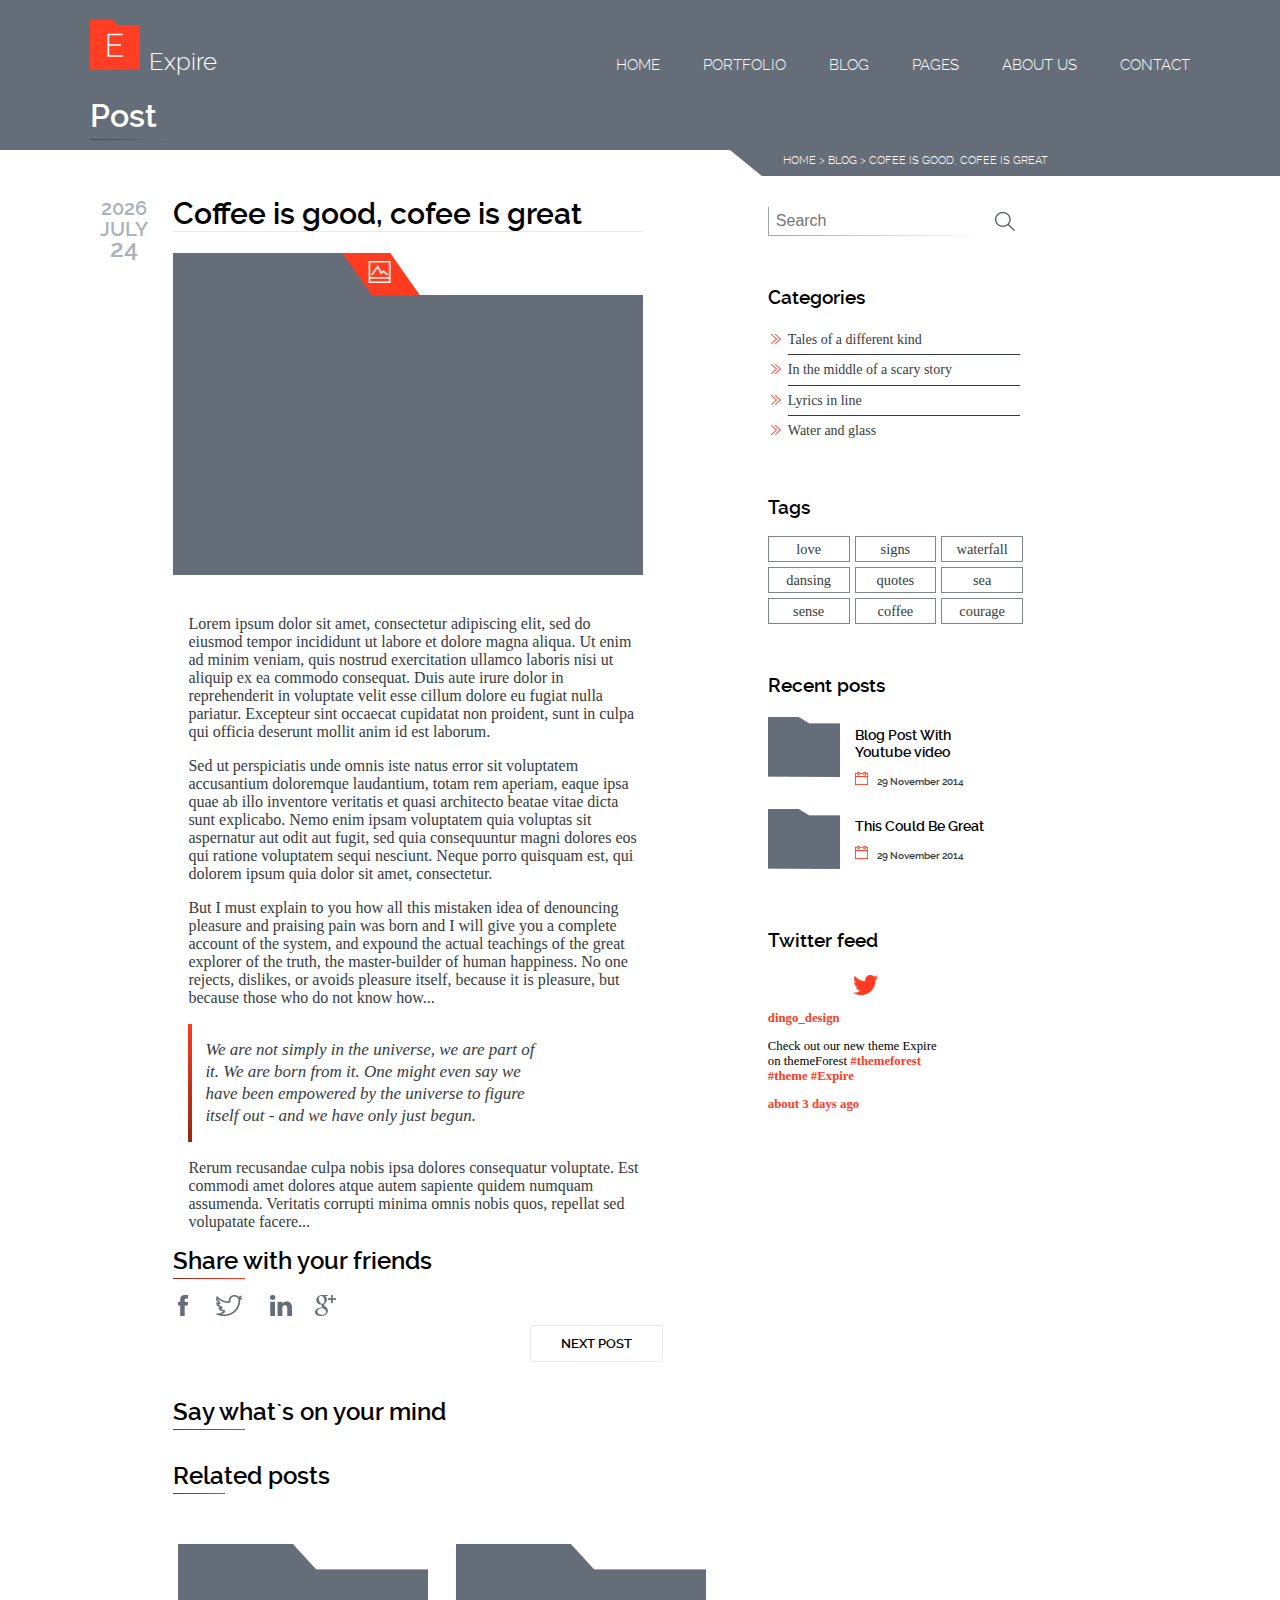
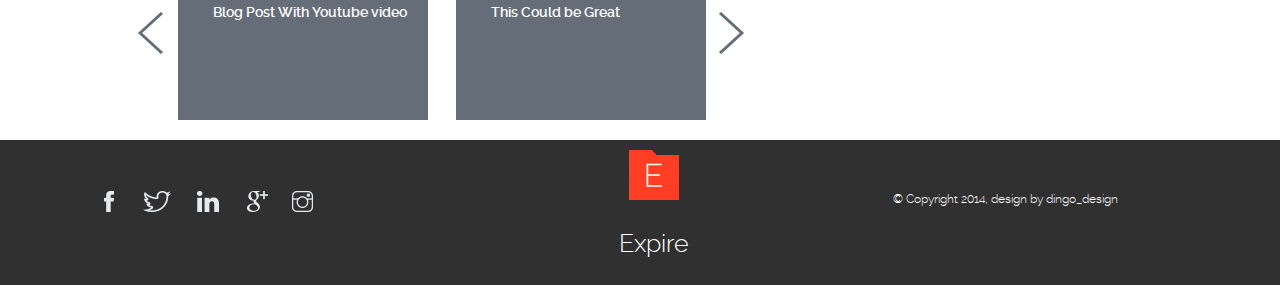
<file: project1/index.html>
<!DOCTYPE html>
<html lang="en">
<head>
	<meta charset="UTF-8">
	<title>Expire</title>
	<link rel="stylesheet" href="css/normalize.css">
	<link rel="stylesheet" href="css/style.css">
	<script src="http://code.jquery.com/jquery-1.7.1.min.js"></script>
	<script src="js/script1.js"></script>
	<script src="js/script2.js"></script>
	<script src="js/script3.js"></script>
</head>
<body>
<header>
    <div class="contHead">
        <div class="logo">
            <img src="img/logo.png">
            <span>Expire</span>
        </div>
        <div class="search">
            <input type="search" name="q" placeholder="Search">
            <input type="submit" value="">
        </div>
        <div class="menu">
            <ul>
                <li><a href="#">HOME</a></li>
                <li><a href="#">PORTFOLIO</a></li>
                <li><a href="#">BLOG</a></li>
                <li><a href="#">PAGES</a></li>
                <li><a href="#">ABOUT US</a></li>
                <li><a href="#">CONTACT</a></li>
            </ul>
        </div>

        <div class="post">
            <h1>Post</h1>
        </div>
    </div>
</header>
    <div class="contWay">
        <div class="way">
            <div class="angle1"></div>
            <span> HOME > BLOG > COFEE IS GOOD, COFEE IS GREAT</span>
        </div>
    </div>

    <!-- CONTENT -->

<div class="conteinerCont">

		<div class="date"></div>
	<div class="content">
    
        <div id="tabs">
        	<h1 class="headTab">Coffee is good, cofee is great</h1>
         <div class="tabCont">
        	<div id="grayCol" class="tab active"></div>
        	<div id="redImg" class="tab">
        	<img src="img/tabImg.png">
        	</div>
        	<div class="fileCont">
        		<img class="coffee" src="img/coffee.png">
        	</div>
        	<div class="tabContent">
        	<p>Lorem ipsum dolor sit amet, consectetur adipiscing elit, sed do eiusmod tempor incididunt ut labore et dolore magna aliqua. Ut enim ad minim veniam, quis nostrud exercitation ullamco laboris nisi ut aliquip ex ea commodo consequat. Duis aute irure dolor in reprehenderit in voluptate velit esse cillum dolore eu fugiat nulla pariatur. Excepteur sint occaecat cupidatat non proident, sunt in culpa qui officia deserunt mollit anim id est laborum.</p>
        	<p>Sed ut perspiciatis unde omnis iste natus error sit voluptatem accusantium doloremque laudantium, totam rem aperiam, eaque ipsa quae ab illo inventore veritatis et quasi architecto beatae vitae dicta sunt explicabo. Nemo enim ipsam voluptatem quia voluptas sit aspernatur aut odit aut fugit, sed quia consequuntur magni dolores eos qui ratione voluptatem sequi nesciunt. Neque porro quisquam est, qui dolorem ipsum quia dolor sit amet, consectetur.</p>
        	<p class="close">But I must explain to you how all this mistaken idea of denouncing pleasure and praising pain was born and I will give you a complete account of the system, and expound the actual teachings of the great explorer of the truth, the master-builder of human happiness. No one rejects, dislikes, or avoids pleasure itself, because it is pleasure, but because those who do not know how...</p>
        	<p class="leftLine">We are not simply in the universe, we are part of it. We are born from it. One might even say we have been empowered by the universe to figure itself out - and we have only just begun.</p>
        	<p>Rerum recusandae culpa nobis ipsa dolores consequatur voluptate. Est commodi amet dolores atque autem sapiente quidem numquam assumenda. Veritatis corrupti minima omnis nobis quos, repellat sed volupatate facere...</p>
        	</div>
        	<div class="sprite">
        		<h1 class="chatHead">Share with your friends</h1>
        		<p class="gradient"></p>
        		<ul class="spriteCont">
        			<li><a class="facebook" href="#"></a></li>
        			<li><a class="twitter" href="#"></a></li>
        			<li><a class="linkedin" href="#"></a></li>
        			<li><a class="google" href="#"></a></li>
        		</ul>
        	</div>
        	<div class="butt">
        		<a href="#" class="button1">NEXT POST</a> 		
        	</div>
        </div>
        </div>
        <div class="chat">
        	<h1>Say what`s on your mind</h1>
        	<p class="gradient"></p>
        </div>
        <div class="sliderWrap">
            <h1>Related posts</h1>
            <p class="gradient"></p>
        </div>
</div>


	<div class="sidebar">
		<div class="search">
			<input type="search" name="q" placeholder="Search">
			<input type="submit" value="">
		</div>
		<div class="categories">
			<h1>Categories</h1>
			<ul>
			<li>Tales of a different kind</li>
			<li>In the middle of a scary story</li>
			<li>Lyrics in line</li>
			<li class="last">Water and glass</li>
			</ul>
		</div>
		<div class="tags">
			<h1>Tags</h1>
			<div class="contTag">
				<div class="item"><a href="#">love</a></div>
				<div class="item"><a href="#">signs</a></div>
				<div class="item"><a href="#">waterfall</a></div>
				<div class="item"><a href="#">dansing</a></div>
				<div class="item"><a href="#">quotes</a></div>
				<div class="item"><a href="#">sea</a></div>
				<div class="item"><a href="#">sense</a></div>
				<div class="item"><a href="#">coffee</a></div>
				<div class="item"><a href="#">courage</a></div>
			</div>
		</div>
		<div class="recentPosts">
			<h1>Recent posts</h1>
			<div class="postP">
			<img class="folder" src="img/folder.png">
			<div class="postCont">
				<h1><a href="#">Blog Post With Youtube video</a></h1>
				<img src="img/calendar.png">
                <span class="datePost">29 November 2014</span>
            </div>
			</div>
			<div class="postP">
			<img class="folder" src="img/folder.png">
			<div class="postCont">
				<h1><a href="#">This Could Be Great</a></h1>
				<img src="img/calendar.png">
                <span class="datePost">29 November 2014</span>
            </div>
			</div>
		</div>
		<div class="twFeed">
			<h1>Twitter feed</h1>
			<img src="img/twitFeed.png">
			<p  class="redTxt">dingo_design</p>
			<p class="Txt">Check out our new theme Expire on themeForest <a class="redTxt" href="#">#themeforest</a><a class="redTxt" href="#"> #theme</a><a class="redTxt" href="#"> #Expire</a></p>
			<p  class="redTxt">about 3 days ago</p>
		</div>
	</div>
</div>

<!--         <div class="sliderWrap">
            <h1>Related posts</h1>
            <p class="gradient"></p> -->
            <div class="contSlide">
<div class="slider">
  <div class="slide-list">
    <div class="slide-wrap">

            <div class="slide-item">
              <p>Blog Post With Youtube video</p>
              <img class="imG" src="img/folder2.png" alt="">
              <div class="nesting"><div class="angleNes">
                  <li><a class="link" href="#"></a></li>
                <li><a class="speak" href="#"></a></li>
                <li><a class="send" href="#"></a></li>
              <div class="angle"></div></div></div>
            </div>

            <div class="slide-item">
            <p>This Could be Great</p>              
            <img class="imG" src="img/folder2.png" alt="">
            <div class="nesting"><div class="angleNes">
            <li><a class="link" href="#"></a></li>
            <li><a class="speak" href="#"></a></li>
            <li><a class="send" href="#"></a></li>
            <div class="angle"></div>
            </div></div>
            </div>

            <div class="slide-item">
            <p>Lorem ipsum dolor</p>
            <img class="imG" src="img/folder2.png" alt="">
            <div class="nesting"><div class="angleNes">
            <li><a class="link" href="#"></a></li>
            <li><a class="speak" href="#"></a></li>
            <li><a class="send" href="#"></a></li>
            <div class="angle"></div></div></div>
            </div>

            <div class="slide-item">
            <p>Eos repellat, hic</p>              
            <img class="imG" src="img/folder2.png" alt="">
            <div class="nesting"><div class="angleNes">
            <li><a class="link" href="#"></a></li>
            <li><a class="speak" href="#"></a></li>
            <li><a class="send" href="#"></a></li>
            <div class="angle"></div>
            </div></div>
            </div>

            <div class="slide-item">
            <p>A cumque explicabo itaque</p>
            <img class="imG" src="img/folder2.png" alt="">
            <div class="nesting"><div class="angleNes">
            <li><a class="link" href="#"></a></li>
            <li><a class="speak" href="#"></a></li>
            <li><a class="send" href="#"></a></li>
            <div class="angle"></div></div></div>
            </div>

            <div class="slide-item">
            <p>Tenetur laudantium est</p>             
            <img class="imG" src="img/folder2.png" alt="">
            <div class="nesting"><div class="angleNes">
            <li><a class="link" href="#"></a></li>
            <li><a class="speak" href="#"></a></li>
            <li><a class="send" href="#"></a></li>
            <div class="angle"></div>
            </div></div>
            </div>   
    </div>
    <div class="clear"></div>
  </div>
  <div name="prev" class="navy prev-slide"></div>
  <div name="next" class="navy next-slide"></div>
    </div>
    </div>
<!--     </div> -->

	<div class="footer">
		<div class="footerCont">
			<div class="sprite2">
				<ul class="contSpr2">
					<li><a class="facebook2" href="#"></a></li>
					<li><a class="twitter2" href="#"></a></li>
					<li><a class="linkedin2" href="#"></a></li>
					<li><a class="google2" href="#"></a></li>
					<li><a class="instagram" href="#"></a></li>
				</ul>
			</div>
			<div class="logotype">
				<img src="img/logo.png">
				<p>Expire</p>
			</div>
			<div class="copyRight">
				<p>&copy Copyright 2014, design by dingo_design</p>
			</div>
		</div>
	</div>


</body>
</html>
</file>
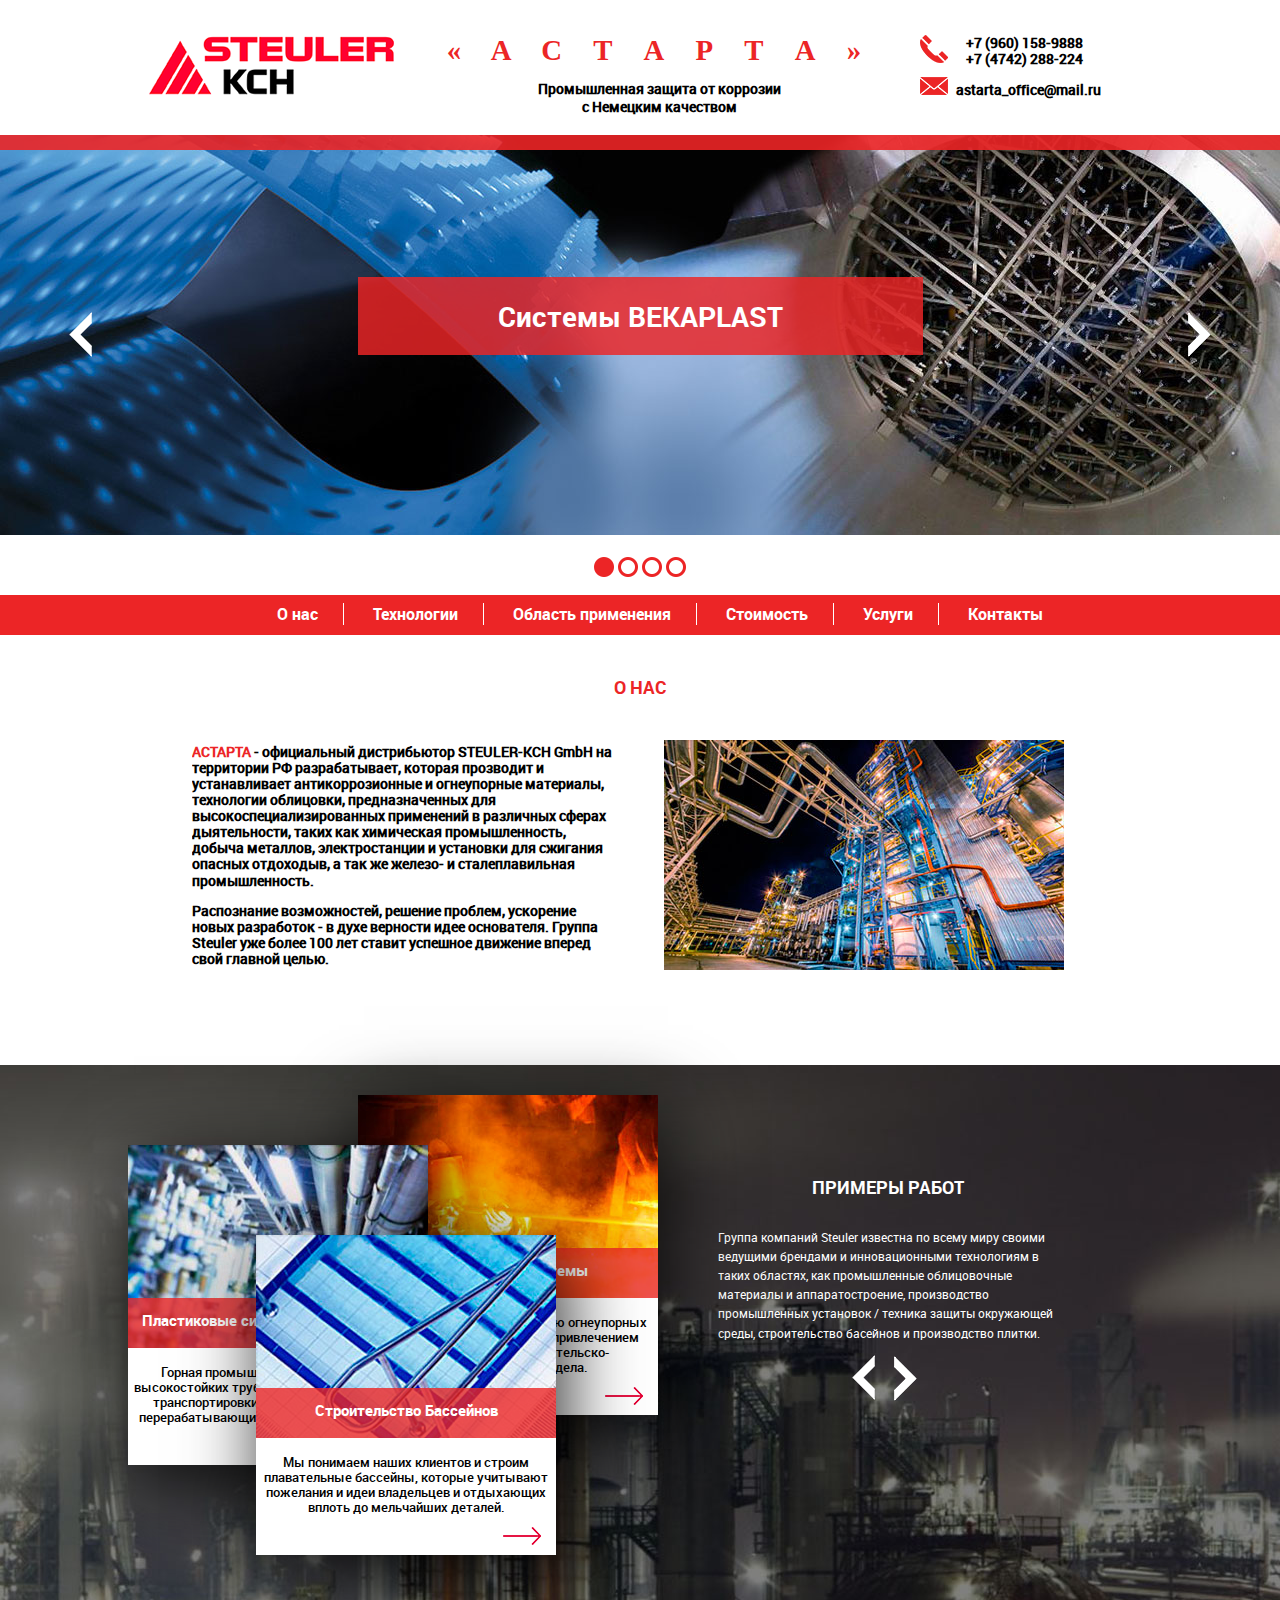
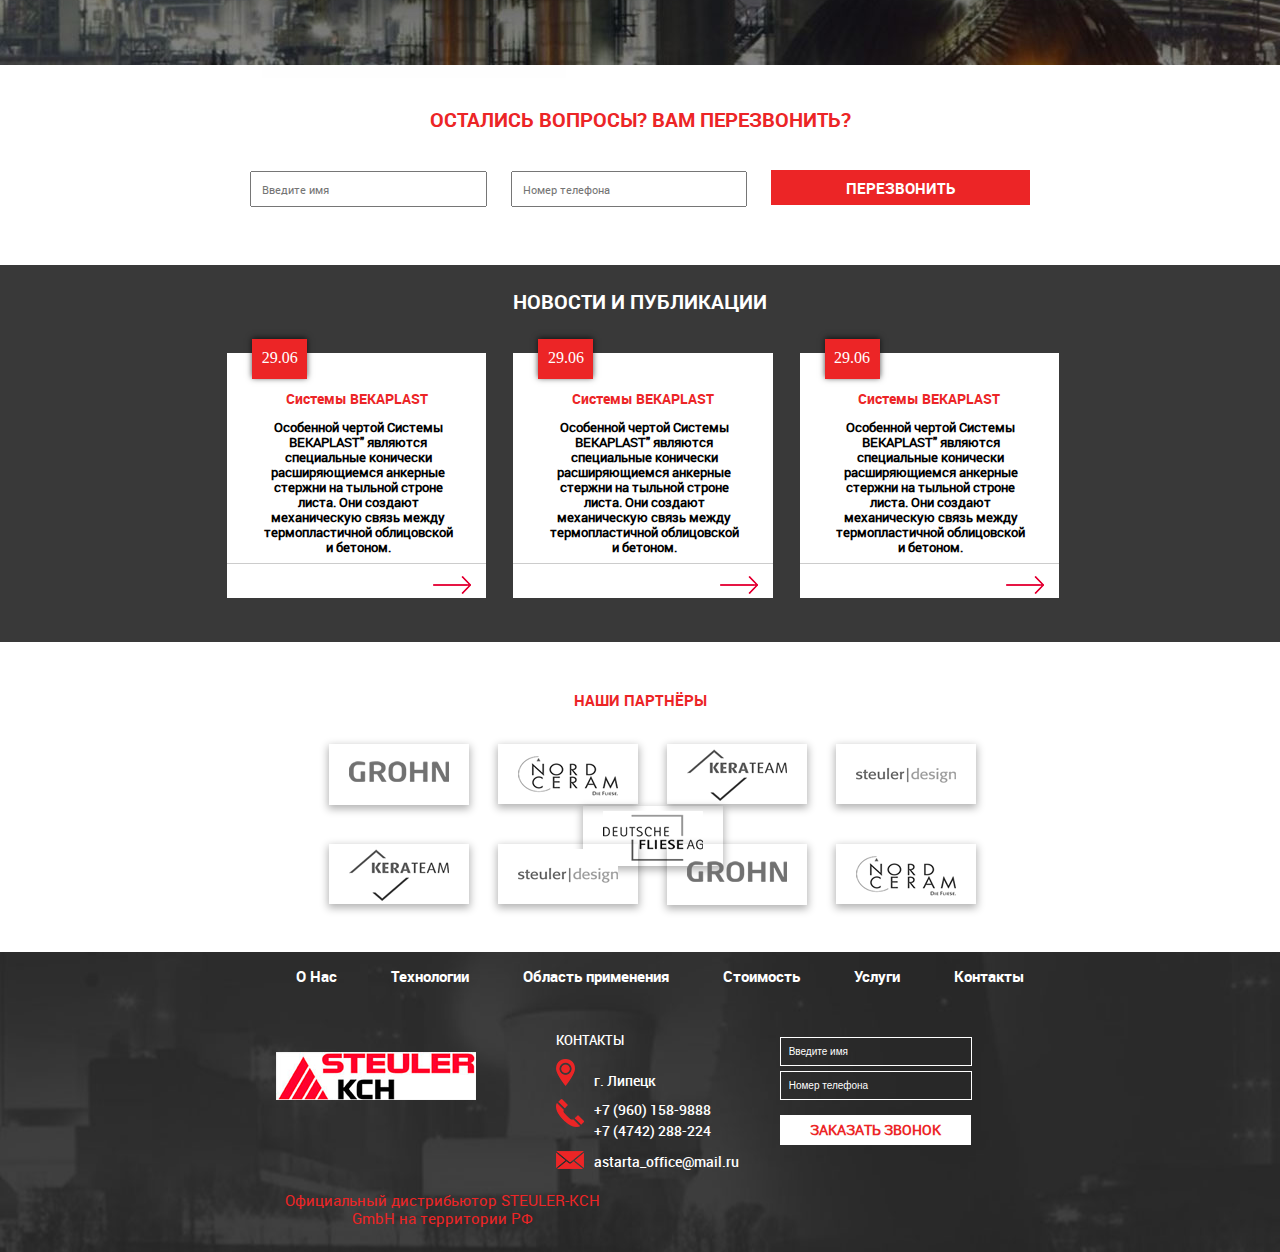
<file: project2/index.html>
<!DOCTYPE html>
<html lang="en">
<head>
	<meta charset="UTF-8">
	<title>Астарта</title>
	<link rel="stylesheet" type="text/css" href="css/normalize.css">
	<link rel="stylesheet" type="text/css" href="css/style.css">
	<script src="js/jquery-1.7.2.min.js"></script>
	<script src="js/script.js" type="text/javascript"></script>
	<script src="js/script1.js" type="text/javascript"></script>
</head>
<body>

<div class="conteiner">

   <header>
   	   <div class="logo">
   	   	   <img src="img/logo.png" alt="logotype">
   	   </div>

   	   <div class="company">
   	   <h1>&laquo; A С Т А Р Т А &raquo;</h1>
   	   	<p>Промышленная защита от коррозии</p>
   	   	<p>с Немецким качеством</p>
   	   </div>

   	   <div class="contact">
        
        <div class="phone">
        <img src="img/phone.png" alt="phone">
   	   	<span>+7 (960) 158-9888</span><br>
   	   	<span>+7 (4742) 288-224</span>
   	   	</div>

   	   	<div class="post">
   	   	    <img src="img/post.png" alt="post">
   	   		<span>astarta_office@mail.ru</span>
   	   	</div>

   	   </div>
   </header>


<div class="wrap-banner">
   <div class="banner">
   <div class="redLine"></div>

   <div id="slider-wrap">
	<div id="slider">
		<div class="slide"><a href="#" class="butt">Системы BEKAPLAST</a></div>
		<div class="slide"><a href="#" class="butt">Самонесущий свод STEULER</a></div>
		<div class="slide"><a href="#" class="butt">Плиточные облицовки, футеровка</a></div>
		<div class="slide"><a href="#" class="butt">Системы BEKAPLAST</a></div>
	</div>

</div>
</div>

   </div>

   <div class="content">
   	    <div class="menu">
   	    	<ul>
   	    		<li><a href="#">О нас</a></li>
   	    		<li><a href="#">Технологии</a></li>
   	    		<li><a href="#">Область применения</a></li>
   	    		<li><a href="#">Стоимость</a></li>
   	    		<li><a href="#">Услуги</a></li>
   	    		<li><a href="#" class="cont">Контакты</a></li>
   	    	</ul>
   	    </div>

   	    <div class="text">
   	    	<h1>О НАС</h1>
   	        <div class="about">
   	    	<p><span>АСТАРТА</span> - официальный дистрибьютор STEULER-KCH GmbH на территории РФ разрабатывает, которая прозводит и устанавливает антикоррозионные и огнеупорные материалы, технологии облицовки, предназначенных для высокоспециализированных применений в различных сферах дыятельности, таких как химическая промышленность, добыча металлов, электростанции и установки для сжигания опасных отдоходыв, а так же железо- и сталеплавильная промышленность.</p>
   	    	<p>Распознание возможностей, решение проблем, ускорение новых разработок - в духе верности идее основателя. Группа Steuler уже более 100 лет ставит успешное движение вперед свой главной целью.</p>
   	    	</div>

         <div class="image">	
   	    	<img src="img/about.jpg" alt="about">
   	    </div>
   	    </div>
   </div>


   <div class="examples">
   

  <div class="contInfo">

   <div class="samples">
   	   
   	   <div class="block" id="sample1">
   	      <img src="img/image1.jpg" alt="pool" class="exmp">
   	   	  <h1>Строительство Бассейнов</h1>
   	   	  <p>Мы понимаем наших клиентов и строим плавательные бассейны, которые учитывают пожелания и идеи владельцев и отдыхающих вплоть до мельчайших деталей.</p>
   	   	   <div class="arrow">
               <img src="img/rightArrow.png" alt="arrow">
   	   	   <a href="#"><p>Подробнее</p></a>
   	   	   </div>
   	   </div>
   	   <div class="block" id="sample2">
   	      <img src="img/image2.jpg" alt="imageSystem" class="exmp">
   	   	  <h1>Пластиковые системы трубопроводов</h1>
   	   	  <p>Горная промышленность нуждается в высокостойких трубопроводных системах для транспортировки кислот, использумых в перерабатывающих и складкий помещениях.</p>
   	   	   <div class="arrow">
   	   	   <img src="img/rightArrow.png" alt="arrow">
   	   	   <a href="#"><p>Подробнее</p></a>
   	   	   </div>   	   	  
   	   </div>
   	   <div class="block" id="sample3">
   	      <img src="img/image3.jpg" alt="fireSystem" class="exmp">
   	   	  <h1>Огнеупорные системы</h1>
   	   	  <p>Сложные решения по созданию огнеупорных систем разрабатываются с привлечением собственного исследовательско-конструкторского отдела.</p>
   	   	   <div class="arrow">
   	   	   <img src="img/rightArrow.png" alt="arrow">
   	   	   <a href="#"><p>Подробнее</p></a>
   	   	   </div>   	   	  
   	   </div>
   </div>



   <div class="information">
   	    <h1>ПРИМЕРЫ РАБОТ</h1>
   	    <p>Группа компаний Steuler известна по всему миру своими ведущими брендами и инновационными технологиям в таких областях, как промышленные облицовочные материалы и аппаратостроение, производство промышленных установок / техника защиты окружающей среды, строительство басейнов и производство плитки.</p>

   	       <div class="control">
   	   <div id="prev-btn"></div>
   	   <div id="next-btn"></div>
   </div>
   	</div>

   	</div>

   </div>

   <div class="question">
   <h1>ОСТАЛИСЬ ВОПРОСЫ? ВАМ ПЕРЕЗВОНИТЬ?</h1>
   	<input type="text" placeholder="Введите имя">
   	<input type="text" placeholder="Номер телефона">
   	<a href="#" class="butt2">ПЕРЕЗВОНИТЬ</a>
   </div>

<div class="bgNews">
   <div class="news">
       <h1>НОВОСТИ И ПУБЛИКАЦИИ</h1>
   	   <div class="article" id="first">
   	   <div class="date"><p>29.06</p></div>
   	   	   <h2>Системы BEKAPLAST</h2>
   	   	   <p class="newsTxt">Особенной чертой Системы BEKAPLAST" являются специальные конически расширяющиемся анкерные стержни на тыльной строне листа. Они создают механическую связь между термопластичной облицовской и бетоном.</p>
   	   	   <div class="arrow">
   	   	   <img src="img/rightArrow.png" alt="arrow">
   	   	   <a href="#"><p>Подробнее</p></a>
   	   	   </div>
   	   </div>
   	   <div class="article">
   	   <div class="date"><p>29.06</p></div>
   	   	   <h2>Системы BEKAPLAST</h2>
   	   	   <p class="newsTxt">Особенной чертой Системы BEKAPLAST" являются специальные конически расширяющиемся анкерные стержни на тыльной строне листа. Они создают механическую связь между термопластичной облицовской и бетоном.</p>
  	   	   <div class="arrow">
   	   	   <img src="img/rightArrow.png" alt="arrow">
   	   	   <a href="#"><p>Подробнее</p></a>
   	   	   </div>
   	   </div>
   	   <div class="article">
   	   <div class="date"><p>29.06</p></div>
   	   	   <h2>Системы BEKAPLAST</h2>
   	   	   <p class="newsTxt">Особенной чертой Системы BEKAPLAST" являются специальные конически расширяющиемся анкерные стержни на тыльной строне листа. Они создают механическую связь между термопластичной облицовской и бетоном.</p>
   	   	   <div class="arrow">
   	   	   <img src="img/rightArrow.png" alt="arrow">
   	   	   <a href="#"><p>Подробнее</p></a>
   	   	   </div>
   	   </div>
   </div>
 </div>

 <div class="partners">
    <h1>НАШИ ПАРТНЁРЫ</h1>

    <div class="firstStr">
 	<div class="part part_on">
 		<a href="#"><img src="img/partner1.png" alt="partner1"></a>
 	</div>
 	<div class="part">
 		<a href="#"><img src="img/partner2.png" alt="partner2"></a>
 	</div>
 	<div class="part">
 		<a href="#"><img src="img/partner3.png" alt="partner3"></a>
 	</div>
 	<div class="part">
 		<a href="#"><img src="img/partner4.png" alt="partner4"></a>
 	</div>
 	<div class="part">
 		<a href="#"><img src="img/partner5.png" alt="partner5"></a>
 	</div>
 	</div>

 	<div class="secondStr">
  	<div class="part">
 		<a href="#"><img src="img/partner3.png" alt="partner3"></a>
 	</div>
   	<div class="part">
 		<a href="#"><img src="img/partner4.png" alt="partner4"></a>
 	</div>
 	<div class="part part_on">
 		<a href="#"><img src="img/partner1.png" alt="partner1"></a>
 	</div> 
  	<div class="part">
 		<a href="#"><img src="img/partner2.png" alt="partner2"></a>
 	</div>
 	</div>
 </div>

 <footer>
 <div class="contFoot">
 	<div class="menu2">
 		<ul>
 			<li><a href="#">О Нас</a></li>
 			<li><a href="#">Технологии</a></li>
 			<li><a href="#">Область применения</a></li>
 			<li><a href="#">Стоимость</a></li>
 			<li><a href="#">Услуги</a></li>
 			<li><a href="#">Контакты</a></li>
 		</ul>
 	</div>

 	<div class="logotype">
 		<img src="img/logo1.png" alt="logotype">
 	</div>

 	<div class="conta">
 		<h2>КОНТАКТЫ</h2>
 		<div class="info0">
 		<img src="img/place.png" alt="place">
 		<span>г. Липецк</span>
 		</div>
 		<div class="info">
 		<img src="img/phone.png" alt="phone">
 		<span>+7 (960) 158-9888</span><br>
 		<span>+7 (4742) 288-224</span>
 		</div>
 		<div class="info">
 		<img src="img/post.png" alt="post">
 		<span>astarta_office@mail.ru</span>
 		</div>
 	</div>

 	<div class="form">
 		<input type="text" placeholder="Введите имя">
 		<input type="text" placeholder="Номер телефона">
 		<a href="#" class="butt3">ЗАКАЗАТЬ ЗВОНОК</a>
 	</div>

 	<p>Официальный дистрибьютор STEULER-KCH GmbH на территории РФ</p>
 	</div>
 </footer>

</div>

</body>
</html>
</file>
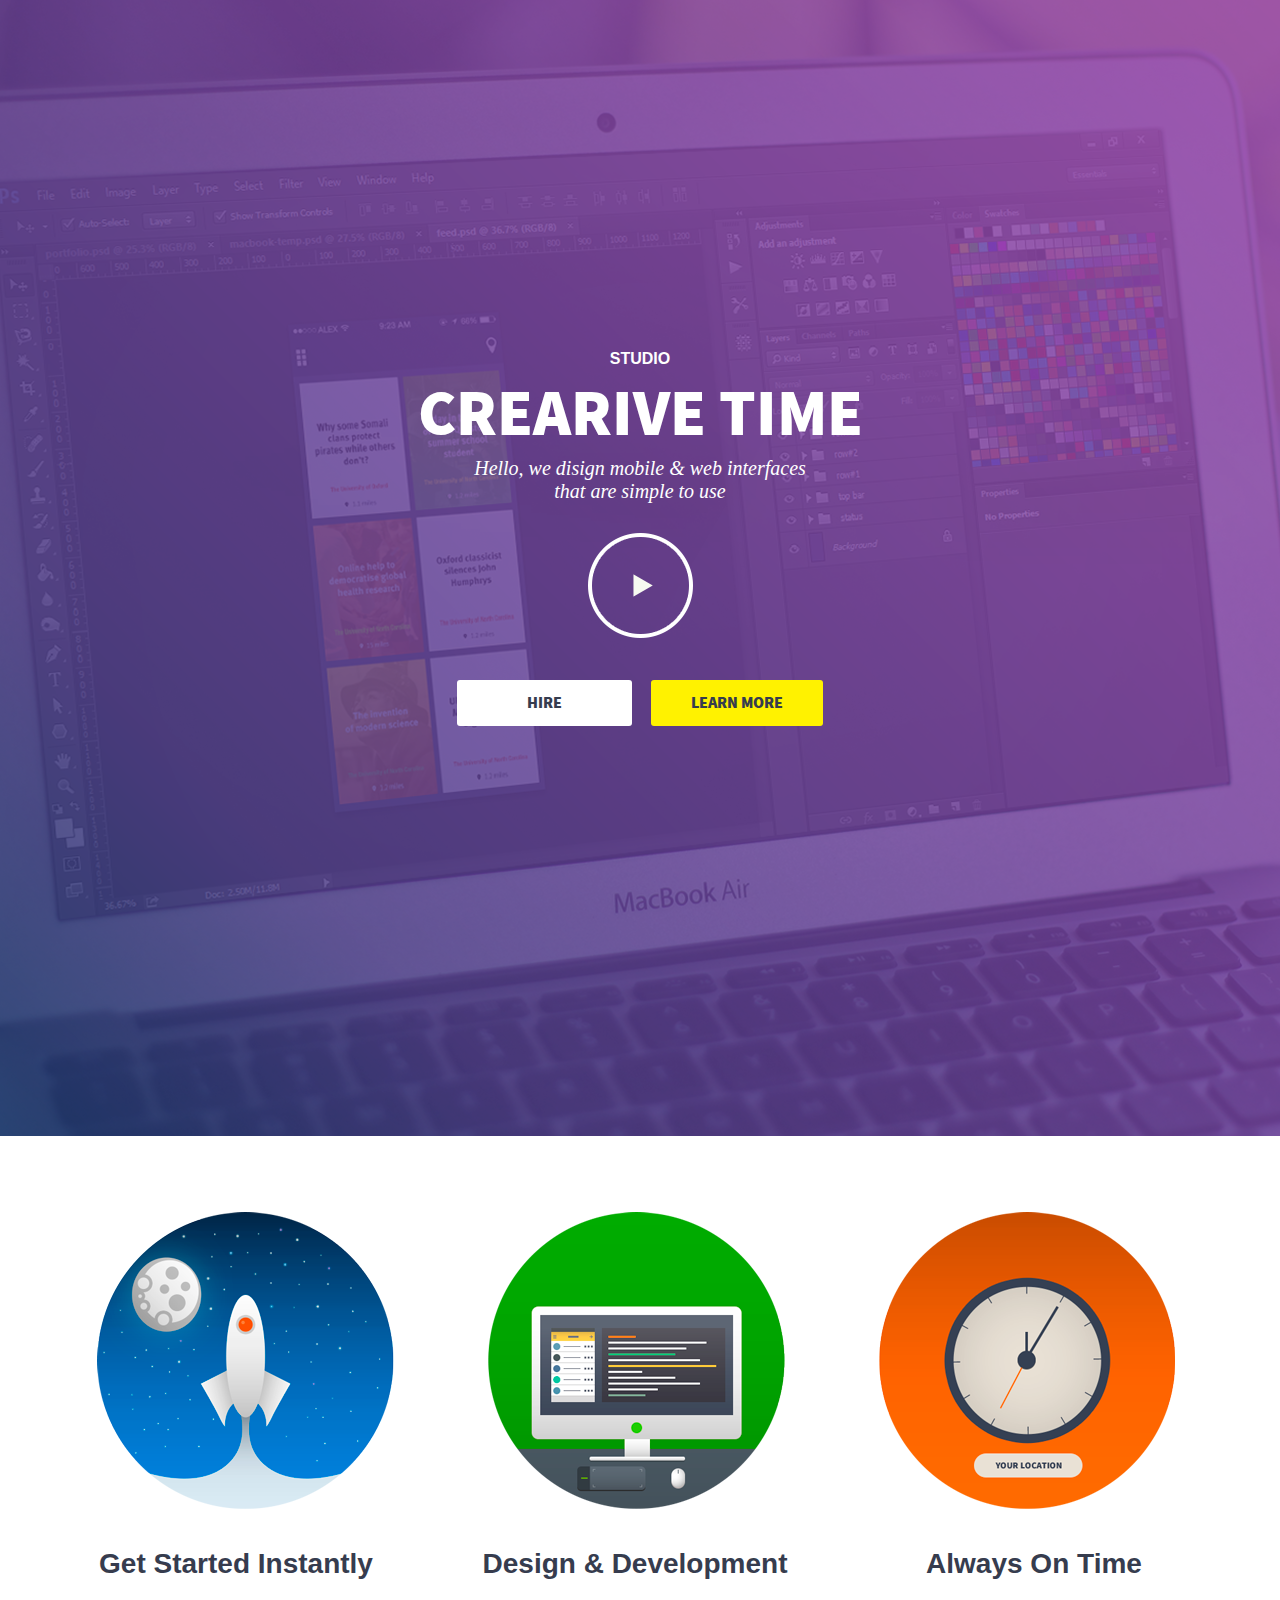
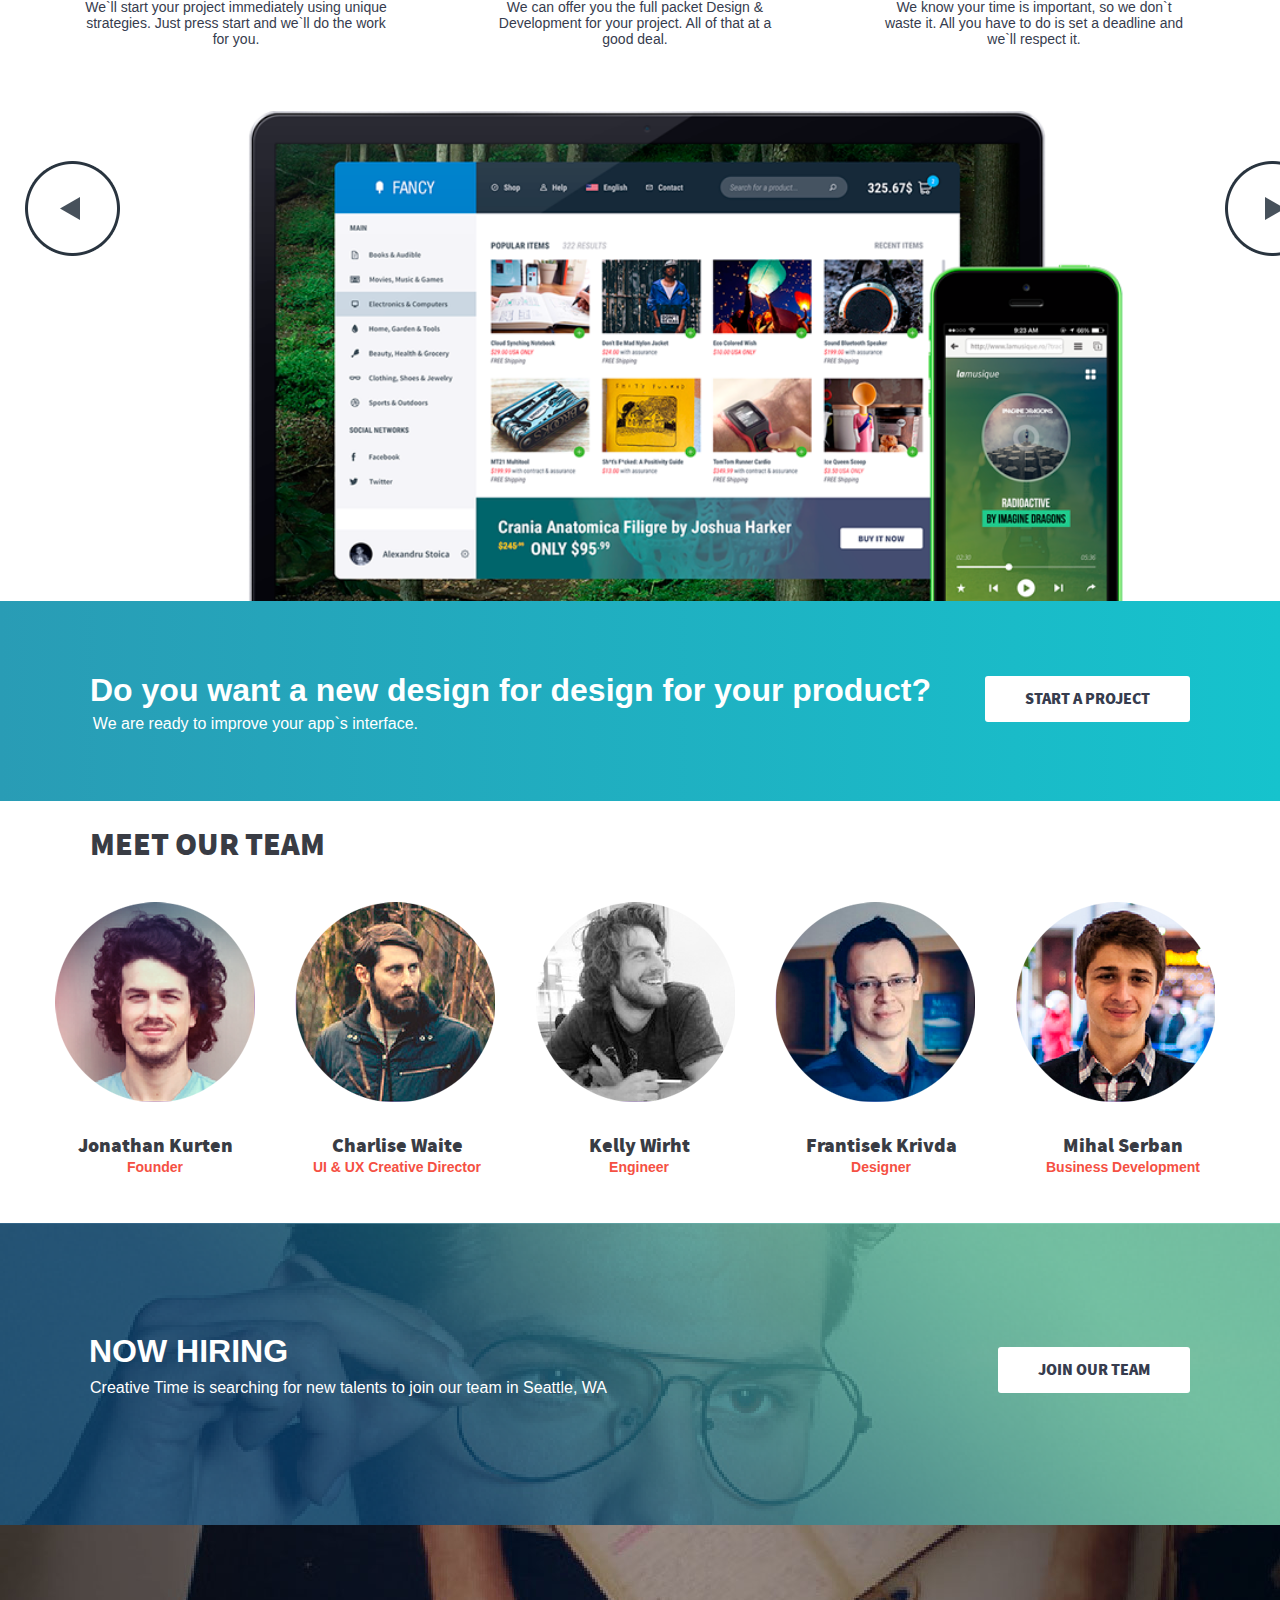
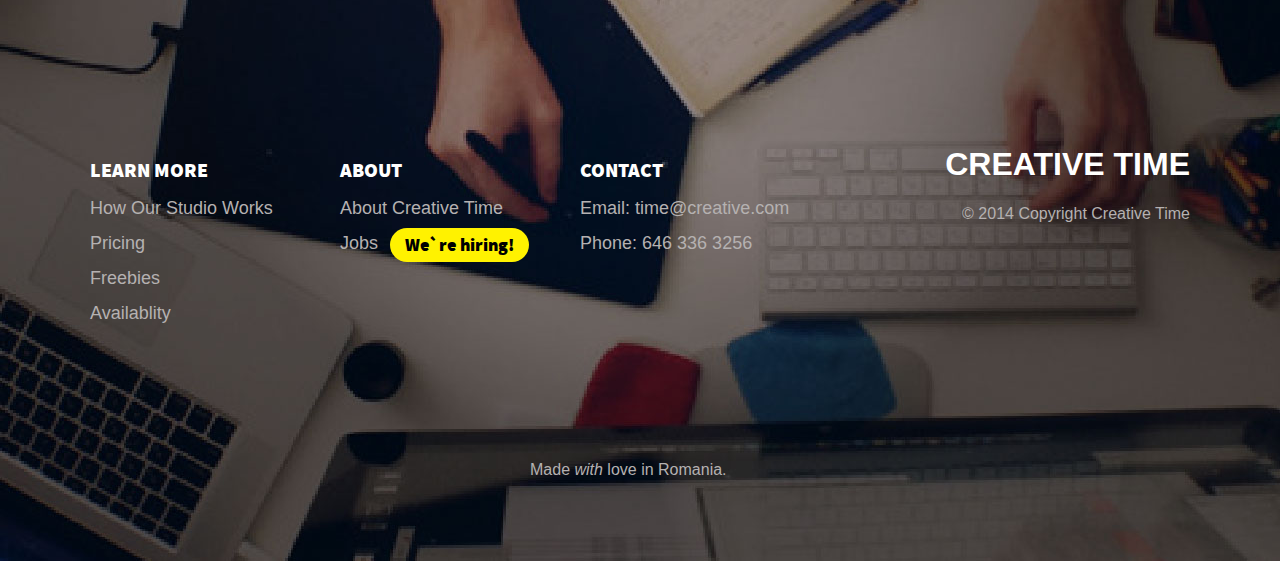
<file: project3/index.html>
<!DOCTYPE html>
<html lang="en">
<head>
	<meta charset="UTF-8">
	<title>Creative Time</title>
	<link rel="stylesheet" href="css/normalize.css">
	<link rel="stylesheet" href="css/style.css">
	<script src="http://code.jquery.com/jquery-1.7.1.min.js"></script>
	<script src="js/script.js"></script>
</head>
<body>
	<header>
		<p class="studio">STUDIO</p>
		<p class="proBlack">CREARIVE TIME</p>
		<p class="design">Hello, we disign mobile & web interfaces</p>
		<p class="design">that are simple to use</p>
		<img class="play" src="img/play.png">
		<div class="headButtons">
		<a href="#" class="button1">HIRE</a>	
		<a href="#" class="button2">LEARN MORE</a>
		</div>
	</header>
<div class="content">
		<div class="conteinerIcons">
		<ul class="icon">
			<li class="install"></li>
			<li class="develop"></li>
			<li class="time"></li>
		</ul>
		</div>
		<div class="conteinerText">
		<div class="text">
			<h1>Get Started Instantly</h1>
			<p>We`ll start your project immediately using unique strategies. Just press start and we`ll do the work for you.</p>
		</div>
		<div class="text">
			<h1>Design & Development</h1>
			<p>We can offer you the full packet Design & Development for your project. All of that at a good deal.</p>
		</div>
		<div class="text">
			<h1>Always On Time</h1>
			<p>We know your time is important, so we don`t waste it. All you have to do is set a deadline and we`ll respect it.</p>
		</div>
		</div>
		<div class="conteinerSlider">
		<div class="slider-box">
			<div class="slider">
				<img src="img/device.png" alt="">
				<img src="img/device.png" alt="">
				<img src="img/device.png" alt="">
			</div>
			<div class="prev"></div>
			<div class="next"></div>
		</div>
		</div>
		<div class="conteinerProp">
		<div class="proposition">
		<div class="propTxt">
			<h1>Do you want a new design for design for your product?</h1>
			<p>We are ready to improve your app`s interface.</p>
		</div>
			<a href="#" class="button3">START A PROJECT</a>
		</div>
		</div>
		<div class="team">
		<h1>MEET OUR TEAM</h1>
         	<ul class="spriteTeam">
        		<li class="Kurten"></li>
        		<li class="Walte"></li>
        		<li class="Wirht"></li>
        		<li class="Krivda"></li>
        		<li class="Serban"></li>
        	</ul>
        	<ul class="name">
        		<li>Jonathan Kurten</li>
        		<li>Charlise Waite</li>
        		<li>Kelly Wirht</li>
        		<li>Frantisek Krivda</li>
        		<li>Mihal Serban</li>
        	</ul>
           	<ul class="prof">
        		<li>Founder</li>
        		<li>UI & UX Creative Director</li>
        		<li>Engineer</li>
        		<li>Designer</li>
        		<li>Business Development</li>
        	</ul>
		</div>
		<div class="hiring">
		<div class="conteinerHiring">
		<div class="hiringTxt">
			<h1>NOW HIRING</h1>
			<p>Creative Time is searching for new talents to join our team in Seattle, WA</p>
		</div>
			<a href="#" class="button4">JOIN OUR TEAM</a>
		</div>
		</div>
		<div class="conteinerFooter">
		<div class="footer">
		<ul class="learn">
			<li class="fat">LEARN MORE</li>
			<li>How Our Studio Works</li>
			<li>Pricing</li>
			<li>Freebies</li>
			<li>Availablity</li>
		</ul>
		<ul class="about">
			<li class="fat">ABOUT</li>
			<li>About Creative Time</li>
			<li>Jobs</li>
			<li class="click"><a href="#" class="button5">We`re hiring!</a></li>
		</ul>
		<ul class="contact">
			<li class="fat">CONTACT</li>
			<li>Email: time@creative.com</li>
			<li>Phone: 646 336 3256</li>
		</ul>
		<div class="creat">
		<h1>CREATIVE TIME</h1>
		<p>&copy 2014 Copyright Creative Time</p>
		</div>
		<div class="romania">
		<p>Made <span class="italictxt">with</span> love in Romania.</p>
		</div>
	</div>
	</div>


</body>
</html>
</file>
<file: project1/css/style.css>
@font-face {
    font-family: 'ralewaylight';
    src: url('../font/raleway-light-webfont.woff2') format('woff2'),
         url('../font/raleway-light-webfont.woff') format('woff');
    font-weight: normal;
    font-style: normal;

}
@font-face {
    font-family: 'ralewaysemibold';
    src: url('../font/raleway-semibold-webfont.woff2') format('woff2'),
         url('../font/raleway-semibold-webfont.woff') format('woff');
    font-weight: normal;
    font-style: normal;

}
header {
	background: #656d78;
	width: 100%;
}
.contHead {
	margin: 0 auto;
    width: 86%;
    height: 150px;
}
.contHead .search {
		display: none;
	}
.logo {
	padding-top: 20px;
}

.logo span {
	font-family: 'ralewaylight';
	color: white;
	font-size: 1.5em;
    padding-left: 5px;
}
.menu {
    float: right;
    font-family: 'ralewaylight';
    font-size: 0.95em;
}
.menu ul {
	margin-top: -20px;
}
.menu li {
	display: inline;
	margin-left: 39px;
	cursor: pointer;
	padding-bottom: 3px;
}
.menu li a {
	list-style: none;
	color: white;
	text-decoration: none;
}
.menu li:hover {
	border-bottom-style: solid;
	border-width: 1px;
	border-image: linear-gradient(to right, #932716, #fc3c1e) 1 1 100%;
}
.post h1 {
	color: white;
	width: 7%;
	border-bottom-style: solid;
	border-width: 1px;
	border-image: linear-gradient(to right, #932716, #fc3c1e) 1 1 100%;
	font-family: 'ralewaysemibold';
	padding-bottom: 4px;
}


.contWay {
	height: 26px;
	margin: 0 auto;
	overflow: hidden;
}

.way {
	background: #656d78;
	width: 43%;
	height: 26px;
	float: right;
}

.way span {
	color: white;
	font-family: 'ralewaylight';
	font-size: 11px;
	padding-left: 20px;
}
.angle1 {
    float: left;
    height: 0;
    width: 0;
    border-bottom: 27px solid white;
    border-right: 33px solid #656d78;
}

/*    <!-- CONTENT -->*/

.conteinerCont {
	width: 86%;
	margin: 0 auto;
	overflow: hidden;
}
.date {
	float: left;
	width: 6.25%;
	text-align: center;
	margin-right: 15px;
}
.date p {
	font-family: 'ralewaysemibold';
	color: #aab2bd;
	font-size: 20px;
	margin-bottom: -23px;
}
.content {
	position: relative;
	float: left;
	width: 54%;
}
.chat {
	margin-top: 80px;
}
.chat h1 {
	font-family: 'ralewaysemibold';
	font-size: 1.5em;
}
.sliderWrap {
/*	margin: 0 auto;*/
	width: 73%;
/*	margin-bottom: 40px;*/
	overflow: hidden;
/*	height: 270px;*/
/*	margin-right: 50px;*/
}
.sliderWrap h1 {
	font-family: 'ralewaysemibold';
	font-size: 1.5em;
}

.clear {
    margin-top: -1px;
    height: 1px;
    clear:both;
    zoom: 1;
}       
.contSlide {
/*    margin: 0 auto;*/
	float: left;
	width: 66%;
	height: 230px;
	margin-left: 6.5%;
}
.slider {
    width: 561px;
    margin: -20px auto;
    padding: 0 30px;
    position: relative;
    margin-left: 55px;
}

.slider::-moz-selection { background: transparent; color: #fff; text-shadow: none; }
.slider::selection { background: transparent; color: #fff; text-shadow: none; }

.slide-list {
    position: relative;
    margin: 0;
    padding: 0;
    overflow: hidden;
}
.slide-wrap {
    position: relative;
    left: 0px;
    top: 0;
    width: 10000000px;
}
.slide-item {
    width: 258px;
    padding: 10px;
    float: left;
}
.slide-title {
    font: bold 16px monospace;
    display: block;
}
.slide-item p {
    position: relative;
    color: white;
    font-family: 'ralewaysemibold';
    font-size: 14px;
    left: 35px;
    top: 90px;
    right: 20px;
}
.nesting {
    background: #e0e2e4;
    height: 35px;
    width: 250px;
    margin-top: -39px;
    position: absolute;
    display: none;
}
.angleNes {
    width: 130px;
    height: 40px;
    background: #e0e2e4;
    float: right;
    margin-top: -30px;
}
.angle {
    float: left;
    width: 0;
    height: 0;
    border-bottom: 30px solid #e0e2e4;
    border-left: 33px solid #656d78;
}
.slide-item:hover .nesting {
    display: block;
}

.angleNes li {
    margin-top: 20px;
    display: inline-block;
    list-style: none;
    margin-right: 10px;
    margin-left: -5px;

}
.angleNes a {
    display: block;
    height: 23px;
    width: 23px;
    background: url(../img/sliderSprite.png) no-repeat;
}
.angleNes .speak {
    background-position: -24px 0;
    margin-left: -6px;
}
.angleNes .send {
    background-position: -56px 0;
}
.angleNes .link:hover {
    background-position: 0 -29px;
}
.angleNes .speak:hover {
    background-position: -24px -29px;
}
.angleNes .send:hover {
    background-position: -56px -29px;
}
.navy {
    position: absolute;
    top: 0;
    z-index: 1;
    height: 100%;
    width: 30px;
    cursor: pointer;
}
.prev-slide {
    left: -5px;
    background: url(../img/leftArrow.png) 5px 60% no-repeat;
}
.next-slide {
    right: 15px;
    background: url(../img/rightArrow.png) 5px 60% no-repeat;
}


        /*SIDEBAR*/

.sidebar {
	float: left;
	width: 35.25%;
}
.search {
	width: 93%;
	margin-top: 30px;
}
input[type="search"] {
	outline: none;
	border-style: solid;
	border-width: 1px;
	border-image: linear-gradient(to right, #9fa5ac, #fff) 0 1 1;
	height: 30px;
	padding-left: 7px;
}
input[type="submit"] {
	width: 20px;
	height: 20px;
	border: none;
	cursor: pointer;
	background: url(../img/search.png) no-repeat 50% 50%;
	margin-left: 5px;
}
#tabs h1.headTab {
    border-bottom: 1px solid #e6e9ed;
    width: 79%;
    font-family: 'ralewaysemibold';
    font-size: 1.9em;
}

#tabs #redImg {
background: #ff3c1f;
transform: skew(35deg);
position: absolute;
}
#tabs #redImg > * {
	transform: skew(-35deg);
    padding: 3px;
}

#tabs .tab {
	display: inline-block;
	padding: 5px 10px;
	cursor: pointer;
	position: relative;
	z-index: 5;
}
#tabs #grayCol {
	width: 30%;
	height: 32px;
	margin-right: -15px;
	background-color: #656d78;
}
.fileCont {
	height: 280px;
	width: 79%;
	background-color: #656d78;
	margin-top: -4px;
	margin-bottom: 40px;
	text-align: center;
}
.fileCont .coffee {
	height: 185px;
	width: 195px;
	position: relative;
	top: 40px;
	display: none;
}
.tabContent {
	width: 76%;
	padding-left: 15px;
	font-family: 'Helvatica';
	font-size: 1em;
	color: #353b40;
}
.tabContent p.leftLine {
	line-height: 1.3;
	font-size: 17px;
	font-style: italic;
	width: 76%;
	border-left-style: solid;
	border-width: 4px;
	border-image: linear-gradient(to top, #932716, #fc3c1e) 1 1;
	padding: 15px 0 15px 13px;
}
.sprite h1.chatHead {
	font-family: 'ralewaysemibold';
	font-size: 1.5em;
}
.spriteCont {
	margin-left: -35px;
	overflow: hidden;
}
.gradient {
	margin-top: -13px;
	width: 12%;
	border-bottom-style: solid;
	border-width: 1px;
	border-image: linear-gradient(to right, #932716, #fc3c1e) 1 1 100%;
}
.spriteCont li {
float: left;
list-style: none;
margin-right: 15px;
width: 30px;
}
.spriteCont a {
	display: block;
    height: 23px;
    width: 26px;
    background: url(../img/sprite1.png) 0 0 no-repeat;
    transition: 0.2s all;
}
.spriteCont .twitter {
	background-position: -34px 0;
	margin-left: -7px;
}
.spriteCont .linkedin {
	background-position: -66px 0;
}
.spriteCont .google {
	background-position: -99px 0;
}
.spriteCont a:hover {
	background-position: 0 -30px;
}
.spriteCont .twitter:hover {
	background-position: -34px -30px;
}
.spriteCont .linkedin:hover {
	background-position: -66px -30px;
}
.spriteCont .google:hover {
	background-position: -99px -30px;
}
.butt {
	float: right;
}
.butt a.button1 {
    font-family: 'ralewaysemibold';
    font-size: 13px;
	margin-right: 105px;
	color: black;
	text-decoration: none;
	padding: 10px 30px;
    border: 1px solid #e6e9ed;
    border-radius: 3px;
}
.butt a.button1:hover {
	color: #ff3b1f;
}
.categories {
	margin-top: 50px;
	width: 93%;
}
.categories h1 {
    font-family: 'ralewaysemibold';
    font-size: 1.2em;
}
.categories ul {
	margin-left: -20px;
	list-style-image: url(../img/liststyle.png);
	font-family: 'Helvatica';
	color: #353b40;
}
.categories ul li {
	font-size: 14px;
	line-height: 2.1;
	border-bottom: 1px solid #353b40;
	width: 68%;
}
.categories ul li.last {
	border-bottom: none;
}
.tags {
	width: 77%;
	margin-top: 50px;
}
.tags h1 {
	font-family: 'ralewaysemibold';
    font-size: 1.2em;
}
.contTag {
    overflow: hidden;
}
.item {
    float: left;
    width: 22%;
    border: 1px solid #7e858e;
    padding: 3px 7px;
    text-align: center;
    margin-right: 5px;
    margin-top: 5px;
}
.item a {
	text-decoration: none;
	color: #353b40;
	font-size: 0.9em;
}
.item:hover {
	background: #ff3c1f;
	border: 1px solid #ff3c1f;
}
.item a:hover {	
	color: white;
}
.recentPosts {
	margin-top: 50px;
	width: 93%;
}
.recentPosts h1 {
    font-family: 'ralewaysemibold';
    font-size: 1.2em;
}
.postP {
	margin-top: 20px;
	overflow: hidden;
}
.postP .folder {
	float: left;
	width: 20%;
	height: 60px;
	margin-right: 15px;
}
.postCont {
	float: left;
	width: 42%;
}
.postCont h1 {
	font-family: 'ralewaysemibold';
	font-size: 0.9em;
}
.postCont h1 a {
	text-decoration: none;
	color: black;
}
.postCont .datePost {
	font-family: 'ralewaysemibold';
	font-size: 0.63em;
	color: #353b40;
}
.postCont img {
	margin-right: 5px;
	width: 13px;
	height: 13px;
}
.twFeed {
	margin-top: 60px;
	width: 93%;
}
.twFeed h1 {
	font-family: 'ralewaysemibold';
	font-size: 1.2em;
}
.twFeed img {
	margin-left: 85px;
	height: 20px;
	width: 25px;
    margin-top: 10px;
}
.twFeed p {
	font-size: 0.8em;
	font-family: 'Helvatica';
	width: 50%;
}
.twFeed p a {
	text-decoration: none;
}
.twFeed .redTxt {
	font-weight: bold;
	color: #ff3b1f;
}
/*FOOTER*/

.footer {	
	background-color: #303030;
	height: 145px;
	clear: both;
}
.footerCont {
	width: 90%;
    margin: 0 auto;
}
.sprite2 {
	float: left;
	width: 31.25%;
	margin-top: 35px;
}
.contSpr2 li {
	list-style: none;
	float: left;
	width: 10%;
	margin-right: 13px;
}
.contSpr2 li a {
	display: block;
	height: 23px;
	width: 30px;
	background: url(../img/sprite2.png) 0 0 no-repeat;
	transition: 0.2s all;
}
.contSpr2 .twitter2 {
	background-position: -32px 0;
	margin-left: -7px;
}
.contSpr2 .linkedin2 {
	background-position: -70px 0;
	margin-left: -5px;
}
.contSpr2 .google2 {
	background-position: -103px 0;
}
.contSpr2 .instagram {
	background-position: -135px 0;
}
.contSpr2 li a:hover {
	background-position: 0 -30px;
}
.contSpr2 .twitter2:hover {
	background-position: -34px -30px;
}
.contSpr2 .linkedin2:hover {
	background-position: -70px -30px;
}
.contSpr2 .google2:hover {
	background-position: -103px -30px;
}
.contSpr2 .instagram:hover {
	background-position: -135px -30px;
}
.logotype {
	float: left;
	width: 40%;
	text-align: center;
	margin-top: 10px;
}
.logotype p {
	font-family: 'ralewaylight';
	font-size: 25px;
	color: white;
	
}
.copyRight {
	float: right;
	width: 28%;
	margin-top: 40px;
}
.copyRight p {
	font-family: 'ralewaylight';
	color: white;
	font-size: 12px;
}

@media screen and (max-width: 960px) {
	.contHead {
		width: 89%;
	}
	.contHead .search {
		display: none;
	}
	.menu {
		width: 77%;
		font-size: 0.9em;
	}
	.menu li {
		margin-left: 18px;
	}
	.way {
		width: 50%;
	}
	.way span {
		font-size: 10px;
	}
	.date {
		margin-right: 25px;
	}
	.conteinerCont {
		width: 88%;
	}

	#tabs h1.headTab {
		font-size: 1.8em;
	}
	#tabs .tab {
		padding: 2px 8px;
	}

	.fileCont {
		height: 200px;
		margin-bottom: 22px;
	}
	.fileCont .coffee {
		height: 133px;
		width: 139px;
		top: 30px;
	}
    .spriteCont {
    	margin-bottom: 35px;
    }
    .sprite h1.chatHead {
    	font-size: 1.3em;
    }
    .butt a.button1 {
    	margin-right: 65px;
    	padding: 10px 20px;
    }
    .chat h1 {
    	font-size: 1.3em;
    }
    .sliderWrap h1 {
    	font-size: 1.3em;
    }
    .slider {
    	margin: -43px auto;
    	margin-left: 22px;
    }
    .search {
    	width: 101%;
    }
    .categories ul li {
    	width: 87%;
    }
    .tags {
    	width: 87%;
    }
    .postP .folder {
    	width: 30%;
    }
    .postCont {
    	width: 52%;
    }
    .twFeed p {
    	width: 87%;
    }
    .sprite2 {
    	width: 36%;
    }
    .logotype {
    	width: 30%;
    }
    .logotype p {
        font-size: 1.4em;
    }
}

@media screen and (max-width: 768px) {
.contHead {
	height: 173px;
}
.logo {
float: left;
	width: 25%;
}
.logo img {
    height: 40px;
    width: 40px;
}
.logo span {
	font-size: 1.4em;
}
.contHead .search {
	float: right;
	width: 51%;
	display: block;
	margin-right: -20px;
} 
input[type="search"] {
	border-radius: 3px;
}
.post h1 {
display: none;
}
.menu {
margin-top: 50px;
width: 102%;
margin-right: 38px;
line-height: 1.7;

}
.menu li {
	margin-left: 9px;
}
.way {
	width: 53%;
}
.way span {
	font-size: 0.6em;
	padding-left: 1px;
}
.date {
	width: 9.25%;
}
.content {
	width: 84%;
}
#tabs h1.headTab {
	width: 93%;
}
.fileCont {
	height: 275px;
	width: 93%;
}
.fileCont .coffee {
	height: 155px;
	width: 170px;
	top: 55px;
}
.tabContent {
	width: 85%;
}
.tabContent p.close {
	display: none;
}
#tabs .tab {
	padding: 2px 10px;
}
.butt a.button1 {
	margin-right: 40px;
}
.sliderWrap {
	margin-bottom: 160px;
}
.sidebar {
	float: none;
	width: 100%;
	margin: 0 auto;
}
.sidebar .search {
	display: none;
}
.categories {
   float: left;
   width: 100%;
}
.categories {
	border-top-style: solid;
	border-width: 1px;
	border-image: linear-gradient(to right, #932716, #fc3c1e) 1 1 100%;
	width: 100%;
	text-align: center;
}
.categories ul {
	list-style: none;
}
.categories ul  li {
	border: 1px solid #e6e9ed;
	cursor: pointer;
	border-radius: 5px;
	padding: 6px 1px;
	float: left;
	width: 46%;
	line-height: 1;
	color: black;
	margin-right: 10px;
	margin-bottom: 15px;
}
.categories ul  li:hover {
	color: red;
}
.tags {
	display: none;
}
.recentPosts {
	display: none;
}
.twFeed {
	display: none;
}
.contSlide {
	margin-top: -342px;
}
.slider {
	width: 286px;
	margin-left: 65px;
}
.footer {
	height: 156px;
}
.sprite2 {
	width: 46%;
	margin-left: -35px;
}
.logotype {
	width: 20%;
	margin-top: 40px;
}
.logotype img {
	width: 40px;
	height: 40px;
}
.copyRight {
	width: 35%;
}
}

@media screen and (max-width: 480px) {
	header {
		height: 175px;
	}
	.logo {
		width: 23%;
	}
	.logo span {
		padding-left: 0px;
	}
	.contHead .search {
		width: 81%;
	}
	.menu {
		margin-top: 37px;
	}
	.menu li {
/*		display: block;*/
		text-align: center;
		line-height: 2.2;
	}
	.date {
		display: none;
	}
	.contWay {
		display: none;
	}
	.content {
		width: 100%;
	}
	#tabs h1.headTab {
		width: 97%;
		font-size: 1.3em;
	}
	.fileCont {
		width: 97%;
		height: 210px;
	}
	.fileCont .coffee {
		top: 30px;
	}
	.tabContent {
		width: 88%;
	}
	.butt a.button1 {
		margin-right: 20px;
	}
	.categories ul li {
		width: 44%;
	}
	.slider {
		margin-left: 0px;
	}
	.contSlide {
		margin-left: 1%;
		margin-top: -365px;
	}
    .sprite2 {
    	width: 64%;
    	margin-left: -37px;
    }
    .logotype {
    	float: right;
    	width: 40%;
    }
    .copyRight {
    	width: 60%;
    	margin-top: 20px;
    }
}
</file>
<file: project2/css/style.css>
@font-face {
    font-family: 'robotoBold';
    src: url('../fonts/roboto-bold-webfont.woff2') format('woff2'),
         url('../fonts/roboto-bold-webfont.woff') format('woff');
    font-weight: normal;
    font-style: normal;
}

@font-face {
    font-family: 'robotoMedium';
    src: url('../fonts/roboto-medium-webfont.woff2') format('woff2'),
         url('../fonts/roboto-medium-webfont.woff') format('woff');
    font-weight: normal;
    font-style: normal;
}
@font-face {
    font-family: 'robotoRegular';
    src: url('../fonts/roboto-regular-webfont.woff2') format('woff2'),
         url('../fonts/roboto-regular-webfont.woff') format('woff');
    font-weight: normal;
    font-style: normal;

}

.conteiner {
	text-align: center;
}
h1 {
	font-size: 1.8em;
}
header {
	margin: 0 auto;
	width: 78%;
	height: 120px;
	padding-top: 15px;
}


.logo {
	float: left;
	width: 26%;
	margin-top: 20px;
	margin-right: 10px;
}

.company {
	float: left;
	overflow: hidden;
	width: 50%;
}

.company h1 {
	color: #ec2526;
	letter-spacing: 12px;
}

.company p {
	line-height: 0.3;
	font-family: 'robotoMedium';
	font-size: 14px;
	font-weight: bold;
}

.contact {
	float: left;
	margin-top: 20px;
	margin-left: 10px;
}
.phone {
	font-family: 'robotoMedium';
	font-size: 14px;
	font-weight: bold;
}
.phone img {
	float: left;

}
.post {
	margin-top: 10px;
	font-family: 'robotoMedium';
	font-size: 14px;
	font-weight: bold;
}
.post img {
	margin-right: 5px;
}
.wrap-banner {
	height: 430px;
}

.banner {
	background: url(../img/banner.jpg) no-repeat bottom center;
	width: 100%;
	height: 400px;
}
.redLine {
	height: 15px;
	background-color: rgba(236,37,38, 0.9); 
}
#slider-wrap{ 
	width:100%; 
	}
.slide {
	width: 100%;
	margin-top: 150px;
}
#slider{ 
	width:90%;
	height:360px;
	overflow: hidden;
	position:relative;
	margin: 0 auto;
}

.sli-links{ 
	margin-top:45px;
	text-align:center;}

.sli-links .control-slide{
	margin:2px;
	display:inline-block;
	width:20px;
	height:20px;
	overflow:hidden;
	text-indent:-9999px;
	background:url(../img/ratio.png) center bottom no-repeat;}
.sli-links .control-slide:hover{
	cursor:pointer;
}
.sli-links .control-slide.active{
	background-position:center top;}

a.butt {
    color: #fff;
    text-decoration: none; 
    background: rgba(236,37,38, 0.83); 
    padding: .7em 5em; 
    font-size: 28px;
    margin: 0 auto;
    font-family: 'robotoBold';
}
#prewbutton, #nextbutton{ 
	width:25px;
	height: 45px;
	position:absolute;
	top:45%;
	overflow:hidden;
	text-indent:-999px;
	background:url(../img/arrows.png);

	outline:none !important;}
#prewbutton{left:5px;}

#prewbutton:hover {
	cursor: pointer;
	background-position: 0px 45px;
}
#nextbutton{
	right:5px;
	background-position: -38px 0;
   }

   #nextbutton:hover {
   		cursor: pointer;
	background-position: -38px 45px;
   }

.content {
	margin-top: 30px;
}

.menu {
   background-color: rgb(236,37,38); 
   height: 40px;
}

.menu ul {
	padding-top: 10px;
}

.menu li {
	display: inline;
	list-style: none;
	font-family: 'robotoBold';
	font-size: 16px;
}
.menu a.cont {
	border: none;
}
.menu a {
    padding-left: 25px;
    padding-right: 25px;
    border-right: 1px solid white;
	color: white;
	text-decoration: none;
}
.text {
	width: 70%;
	height: 400px;
	margin: 0 auto;
	overflow: hidden;
	padding-top: 30px;
}
.about {
	float: left;
	width: 47%;
	text-align: left;
	margin-top: 20px;
}
.about span {
	color: #ec2526;
}
.about p {
	font-family: 'robotoMedium';
	font-size: 14px;
	font-weight: 600;
}
.text h1 {
	color: #ec2526;
	font-family: 'robotoBold';
	font-size: 18px;
}
.image {
	float: right;
	width: 50%;
	margin-top: 30px;
}

.examples {
	background: url(../img/bgExamp.jpg) no-repeat top center;
	height: 600px;
}

.contInfo {
	width: 70%;
	margin: 0 auto;
}

.information {
	float: right;
	width: 38%;
	color: white;
	margin-top: 100px;
	margin-right: 30px;
}
.information h1 {
	font-family: 'robotoBold';
	font-size: 18px;
}
.information p {
	 font-family: 'robotoRegular';
	 font-size: 12px;
	 text-align: left;
	 margin-top: 30px;
	 line-height: 1.6;
}

.samples {
  float: left;
  width: 60%;
}

.samples p {
	font-family: 'robotoMedium';
	font-size: 13px;
}

.block {
	width: 300px;
	height: 320px;
	background-color: white;
	margin-top: 20px;
	box-shadow: 8px 17px 70px 2px rgba(0,0,0,0.8);
	display: inline-block;
}

.block h1 {
	position: absolute;
	width: 300px;
	height: 50px;
	margin-top: -54px;
	color: white;
    background-color: rgba(236,37,38, 0.8);
    font-size: 15px;
    font-family: 'robotoBold';
    line-height: 3;
}
#sample1 {
	position: absolute;
	z-index: 3;
	left: 20%;
	margin-top: 170px;
}
#sample2 {
	position: absolute;
	z-index: 2;
	left: 10%;
	margin-top: 80px;
}
#sample3 {
	position: absolute;
    z-index: 1;
    margin-top: 30px;
    left: 28%;
}

.control {
	width: 21%;
	margin: 0 auto;
}
#prev-btn, #next-btn {
	background: url(../img/arrows.png) no-repeat;
	height: 46px;
	width: 35px;
	position: relative;
}
#next-btn {
   background-position: -35px 0;
   float: right;
   margin-top: -45px;
}
#prev-btn:hover {
	background-position: 0 -50px;
	cursor: pointer;
}
#next-btn:hover {
	cursor: pointer;
	background-position: -35px -50px;
}

.question {
	height: 170px;
	padding-top: 30px;
	width: 75%;
	margin: 0 auto;
}
.question h1 {
	color: #ec2526;
	font-size: 24px;
	margin-bottom: 40px;
	font-family: 'robotoBold';
	font-size: 20px;
}
.question input {
	height: 30px;
	padding-left: 10px;
	width: 23%;
	margin-right: 20px;
	font-family: 'robotoRegular';
	font-size: 11px;
}

a.butt2 {
  color: #fff;
  text-decoration: none; 
  background: rgb(236,37,38); 
  padding: .5em 5em; 
  font-size: 15px;
  margin: 0 auto;
  font-family: 'robotoBold';
}
.bgNews {
	background-color: #393939;
}
.news {
	height: 365px;
	width: 75%;
	margin: 0 auto;
	padding-top: 12px;

}
.news h1 {
	color: white;
	font-size: 20px;
	margin-bottom: 40px;
	font-family: 'robotoBold';
}

.date {
	background-color: #ec2526;
	width: 55px;
	height: 40px;
	color: white;
	margin-top: -30px;
	margin-left: 25px;
	box-shadow: 0px -1px 6px 0px rgba(0, 0 , 0, 0.7);
}
.date p {
	padding-top: 10px;
}
.arrow {
	float: right;
	margin-right: 15px;
	margin-top: -1px;
	cursor: pointer;
}
.arrow a {
	text-decoration: none;
}
.arrow p {
	display: none;
	color: #ec2526;
	font-size: 12px;
	font-family: 'robotoRegular';
	margin-top: 1px;
	font-weight: bold;
	text-decoration: none;
}

.arrow:hover img {
	display: none;
}
.arrow:hover p {
	display: block;
}
#first {
	margin-left: 7%;
}
.article {
	background-color: white;
	width: 27%;
	height: 245px;
	float: left;
	margin-left: 27px;

}
.article h2 {
	font-family: 'robotoBold';
	font-size: 14px;
	color: #ec2526;
}
.article p.newsTxt {
	padding-right: 32px;
	padding-left: 35px;
	padding-bottom: 8px;
	border-bottom: 1px solid #ccc;
	font-family: 'robotoRegular';
    font-size: 13px;
    font-weight: 600;
}

.partners {
	height: 270px;
	width: 65%;
	margin: 0 auto;
	padding-top: 40px;
	overflow: hidden;
}
.firstStr {
	width: 100%;
	height: 70px;
	margin: 0 auto;
}
.part_on {
	padding-top: 25px;
	height: 29px;
	padding-bottom: 1px;

}
.part_on img {
	padding-top: 12px;
	padding-bottom: 19px;
}
.secondStr {
	margin-top: 30px;
	width: 100%;
	height: 70px;
}
.partners h1 {
	font-family: 'robotoBold';
	font-size: 15px;
	color: #ec2526;
	margin-bottom: 35px;
}

.part {
	box-shadow: 0px 3px 8px 1px rgba(0, 0, 0, 0.3);
	width: 140px;
	height: 55px;
	display: inline-block;
	margin-left: 25px;
    padding-top: 5px;
}
.part:hover {
		box-shadow: 0px 4px 8px 2px rgba(0, 0, 0, 0.3);
}

footer {
	background: url(../img/footerFon.jpg) no-repeat center;
	height: 300px;
	overflow: hidden;
}
.contFoot {
	width: 70%;
	margin: 0 auto;
}
.contFoot p {
    color: #ec2526;
    font-family: 'robotoRegular';
    font-size: 15px;
    float: left;
    width: 38%;
    margin-left: 9%;
    margin-top: 20px;
}
.menu2 li {
	display: inline;
	list-style: none;
	font-family: 'robotoBold';
	font-size: 15px;
}
.menu2 a {
    margin-left: 25px;
    margin-right: 25px;
    padding-bottom: 5px;
	color: white;
	text-decoration: none;
}
.menu2 a:hover {
   border-bottom: 1px solid white;
}
.logotype {
	float: left;
	width: 30%;
	margin-top: 50px;
	margin-left: 50px;
}
.conta {
	width: 25%;
	float: left;
	font-family: 'robotoMedium';
	color: white;
	text-align: left;
	margin-left: 5%;
	margin-top: 20px;
}
.conta h2 {
	font-size: 13px;
	font-weight: lighter;
}
.info {
	margin-top: 10px;
}
.info img {
	float: left;
	margin-right: 10px;
}
.info span {
	font-family: 'robotoMedium';
	font-size: 14px;
	line-height: 1.5;
}
.info0 span {
		font-family: 'robotoMedium';
	font-size: 14px;
	margin-left: 15px;
}

.form {
	float: left;
	width: 30%;
	margin-top: 30px;
}

.form input {
	float: left;
	width: 67%;
	height: 25px;
    background-color: transparent;
    font-size: 10px;
    padding-left: 3%;
    margin-top: 5px;
    border: 1px solid white;
    color: white;
}
.form input::-webkit-input-placeholder {
   color: white;
}
.form input:-moz-placeholder {
   color:    red;
}
.form input::-moz-placeholder {
   color:    red;
}

.form input:-ms-input-placeholder { 
   color:    red;
}
a.butt3 {
	width: 70%;
	float: left;
	color: #ec2526;
	text-decoration: none;
	margin-top: 15px;
	background: white;
	font-family: 'robotoRegular';
	font-weight: bold;
	font-size: 14px;
	padding: .5em 0.1em;
}

@media screen and (max-width: 1200px) {
	header {
		width: 94%;
	}
    a.butt {
    	font-size: 20px;

    }
    .text {
    	height: 410px;
    }
    .about {
    	width: 45%;
    }
    .about p {
    	font-size: 13px;
    }
    #sample1 {
        left: 18%;
        margin-top: 200px;
    }
    #sample2 {
        left: 8%;
        margin-top: 130px;
    }
    #sample3 {
        left: 26%;
        margin-top: 80px;
    }
    .information {
    	width: 42%;
    	margin-right: -70px;
    }
    .news {
    	width: 95%;
    }
    .partners {
    	width: 95%;
    }
    .contFoot {
    	width: 95%;
    }
}

@media screen and (max-width: 960px) {
    .logo {
    	margin-top: 23px;
    	width: 27%;
    }
	.logo img {
		width: 180px;
	}
  .company {
  	width: 45%;
  }
  .company h1 {
  	letter-spacing: 4px;
  }
  .company p {
  	font-size: 11px;
  }
  .contact {
  	margin-left: 15px;
  }
  .phone {
  	font-size: 13px;
  }
  .phone img {
  	width: 23px;
  }
  .phone span {
  	margin-left: -18px;
  }
  .post {
  	font-size: 13px;
  }
  .post img {
  	width: 23px;
  	margin-right: 7px;
  }
  .menu li {
  	font-size: 14px;
  }
  .menu li a {
  	padding-right: 20px;
  	padding-left: 20px;
  }
  .text {
  	width: 85%;
  }
  .block {
  	width: 250px;
  	height: 300px;

  }
  .block h1 {
  	width: 250px;
  }
  .block img {
  	width: 250px;
  }
  .arrow img {
width: 35px;
  }
  .control {
  	width: 27%;
  }
  .question {
  	width: 95%;
  }
  .news {
  	height: 375px;
  }
  .news h1 {
  	margin-bottom: 30px;
  }
  .article {
  	width: 30%;
  	height: 291px;
  }
  #first {
  	margin-left: 1%;
  }
  .date {
  	width: 50px;
  	height: 35px;
  }
  .part {
  	width: 110px;
  }
  .contFoot {
  	width: 99%;
  }
  .menu2 li {
  	font-size: 14px;
  }
  .menu2 li a {
  	margin-left: 20px;
  	margin-right: 20px;
  }
  .conta {
  	width: 28%;
  }
}

@media screen and (max-width: 768px) {
	.company {
		float: right;
	}
	.contact {
		display: none;
	}
	.banner {
		height: 340px;
	}
	#slider {
      height: 290px;
	}
	#prewbutton {
		display: none;
	}
	#nextbutton {
		display: none;
	}
	a.butt {
		padding: .5em 3em;
		font-size: 18px;
	}
}
@media screen and (max-width: 480px) {
	header {
		height: 230px;
	}
	.logo {
		width: 97%;
	}
	.company {
		float: none;
		width: 100%;
	}
	.company h1 {
		font-size: 1.5em;
	}
	.contact {
		display: block;
	}
	.wrap-banner {
		display: none;
	}
	.menu {
		float: left;
		position: absolute;
	}
	.question {
		width: 90%;
	}
	.question h1 {
		font-size: 18px;
		margin-bottom: 0px;
	}
	.question input {
		width: 80%;
		margin-right: 5px;
	}
	.article {
		margin-left: 2%;
		width: 95%;
		margin-bottom: 40px;
		height: 240px;
	}
	.news {
		overflow: hidden;
		height: 885px;
	}
	.news h1 {
		font-size: 18px;
	}
	.partners {
		display: none;
	}
	footer {
		height: 350px;
	}
	.menu2 {
		display: none;
	}
    .logotype {
    	width: 60%;
    }
    .conta {
    	width: 80%;
    	margin-left: 17%;
    }
    .form {
    	display: none;
    }
    .contFoot p {
    	width: 83%;
    }
}
</file>
<file: project3/css/style.css>
@font-face {
    font-family: 'Source Sans ProBlack';
    src: url('../font/sourcesanspro-black-webfont.woff2') format('woff2'),
         url('../font/sourcesanspro-black-webfont.woff') format('woff');
    font-weight: normal;
    font-style: normal;

}
header {
	background: url(../img/HeadFon.jpeg) no-repeat;
	background-position: center;
	height: 786px;
	text-align: center;
	color: white;
	padding-top: 350px;
}
header p {
	margin: 0 auto;
}
header .studio {
	font-family: Helvetica;
	font-weight: bold;
}
header .proBlack {
	font-family: 'Source Sans ProBlack', Helvetica, Arial, sans-serif;
	font-size: 65px;
}
header .design {
	font-style: italic;
	font-size: 20px;
}
img.play {
	margin-top: 30px;
}
.headButtons {
	margin-top: 50px;
}
a.button1 {
	margin-right: 15px;
	font-family: 'Source Sans ProBlack', Helvetica, Arial, sans-serif;
	color: #363c4e;
	text-decoration: none;
	padding: 12px 70px;
	border-radius: 3px;
	background: #fff;
}
a.button2 {
	font-family: 'Source Sans ProBlack', Helvetica, Arial, sans-serif;
	color: #363c4e;
	text-decoration: none;
	border-radius: 3px;
	padding: 12px 40px;
	background: #fff200;
}
.content {
	margin: 0 auto;
	height: 550px;
	text-align: center;
}
.icon {
	overflow: hidden;
}
.icon li {
    display: inline-block;
    list-style: none;
    height: 297px;
    width: 297px;
    background: url(../img/sprite1.png) 0 0 no-repeat;
    margin-top: 60px;
    margin-left: 90px;
}
.icon .install {
	margin-left: -48px;
}
.icon .develop {
	background-position: -302px 0;
}
.icon .time {
	background-position: -604px 0;
}
.text {
	display: inline-block;
	font-family: Helvetica;
	color: #363c4e;
	width: 305px;
	font-size: 14px;
	margin-right: 50px;
	padding-left: 40px;
}
.conteinerSlider {
	margin: 0 auto;
	width: 1400px;
	height: 540px;
	overflow: hidden;
}
.slider-box {
	position: relative;
	padding: 50px;
	width: 1240px;
	height: 500px;
	overflow: hidden;
}
.slider	{
    position: relative;
    width: 10000px;
    height: 210px;
}
.slider img {
	float: left;
	width: 1000px;
	margin-right: 250px;
	margin-left: 100px;
}

.slider-box .prev, .slider-box .next {
    position: absolute;
    top: 100px;
    display: block;
    width: 95px;
    height: 95px;
    cursor: pointer;
}
.slider-box .prev {
	left: 25px;
	background: url(../img/leftarrow.png);
}
.slider-box .next {
	right: 20px;
	background: url(../img/rightarrow.png);
}

.conteinerProp {
	background: linear-gradient(to right, #299cb5, #16c3cd);
	color: white;
	font-family: Helvetica;
	height: 200px;

}
.proposition {
	width: 1100px;
	margin: 0 auto;
	height: 200px;
}
.propTxt {
	padding-top: 50px;
	float: left;
}
.propTxt p {
	margin-left: -510px;
	margin-top: -15px;
}
a.button3 {
	font-family: 'Source Sans ProBlack', Helvetica, Arial, sans-serif;
	color: #363c4e;
	text-decoration: none;
	border-radius: 3px;
	padding: 12px 40px;
	background: #fff;
	float: right;
	margin-top: 75px;
}
.team {
	margin: 0 auto;
	width: 1250px;
	height: 400px;
}
.team h1 {
	color: #393c44;
	font-family: 'Source Sans ProBlack', Helvetica, Arial, sans-serif;
	text-align: left;
	margin-left: 75px;
}
.spriteTeam li {
	float: left;
	height: 200px;
	width: 200px;
	display: block;
	background: url(../img/sprite2.png);
	list-style: none;
	margin-right: 40px;
	margin-top: 15px;
}
.spriteTeam .Walte {
	background-position: -203px 0; 
}
.spriteTeam .Wirht {
    background-position: -306px 0; 
}
.name li {
	color: #393c44;
    list-style: none;
    float: left;
    width: 200px;
    margin-right: 42px;
    margin-top: 30px;
    font-family: 'Source Sans ProBlack', Helvetica, Arial, sans-serif;
    font-size: 20px;
}
.prof li {
	list-style: none;
    float: left;
    width: 200px;
    margin-right: 42px;
    font-family: Helvetica, Arial, sans-serif;
    color: #f55043;
    font-weight: bold;
    font-size: 14px;
}
.picture {
	text-align: center;
	margin-left: -80px;
}
.picture h1 {
	font-family: Helvetica, Arial, sans-serif;
	color: #393c44;
	margin: 50px 0 50px -802px;
	font-size: 26px;
}
.picture li {
    display: inline-block;
    list-style: none;
    height: 200px;
    width: 201px;
    background: url(../img/sprite2.png) 0 0 no-repeat;
    margin-left: 40px;
}
.picture .Walte {
	background-position: -201px 0;
}
.spriteTeam .Wirht {
	background-position: -404px 0;
}
.spriteTeam .Krivda {
	background-position: -606px 0;
}
.spriteTeam .Serban {
	background-position: -808px 0;
}
.sign {
	float: left;
}

.hiring {
	background: url(../img/hiring.jpeg) no-repeat;
	background-position: center;
	height: 305px;
	overflow: hidden;
}
.conteinerHiring {
	width: 1100px;
	margin: 0 auto;
	color: white;
	font-family: Helvetica;
}

.hiringTxt {
	float: left;
	padding-top: 90px;
}
.hiringTxt h1 {
	margin-left: -320px;
	margin-bottom: -7px;
}
a.button4 {
	font-family: 'Source Sans ProBlack', Helvetica, Arial, sans-serif;
	color: #363c4e;
	text-decoration: none;
	border-radius: 3px;
	padding: 12px 40px;
	background: #fff;
	float: right;
	margin-top: 125px;
}
.conteinerFooter {
	background: url(../img/footerFon.jpg) no-repeat;
	background-position: center;
	height: 636px;
	margin: 0 auto;
	margin-top: -2px;
}
.footer {
	width: 1100px;
	margin: 0 auto;
	font-family: Helvetica;
	padding-top: 200px;
}
.footer .fat {
	font-family: 'Source Sans ProBlack', Helvetica, Arial, sans-serif;
	font-size: 20px;
	color: white;
}
.learn {
	float: left;
	width: 250px;
	list-style: none;
	text-align: left;
	color: #b5b1b1;
	font-size: 18px;
	margin-left: -40px;
	margin-right: -40px;
}
.learn li {
	padding-top: 14px;

}
.about {
	float: left;
	width: 200px;
	list-style: none;
	text-align: left;
	color: #b5b1b1;
	font-size: 18px;
}
.about li {
	padding-top: 14px;
}
a.button5 {
	font-family: 'Source Sans ProBlack', Helvetica, Arial, sans-serif;
	color: black;
	text-decoration: none;
	border-radius: 25px;
	padding: 5px 15px;
	background: #fff200;
}
.about .click {
	margin-top: -35px;
	margin-left: 50px;
}

.contact {
	float: left;
	width: 250px;
	list-style: none;
	text-align: left;
	color: #b5b1b1;
	font-size: 18px;
	margin-right: 100px;
}
.contact li {
    padding-top: 14px;
}
.creat {
	float: right;
	text-align: right;
    overflow: hidden;
}
.creat h1 {
	color: white;
}
.creat p {
    color: #b5b1b1;
}
.romania {
    color: #b5b1b1;
    float: left;
    margin-left: -400px;
    margin-top: 320px;
}
.romania .italictxt {
font-style: italic;
}
</file>
